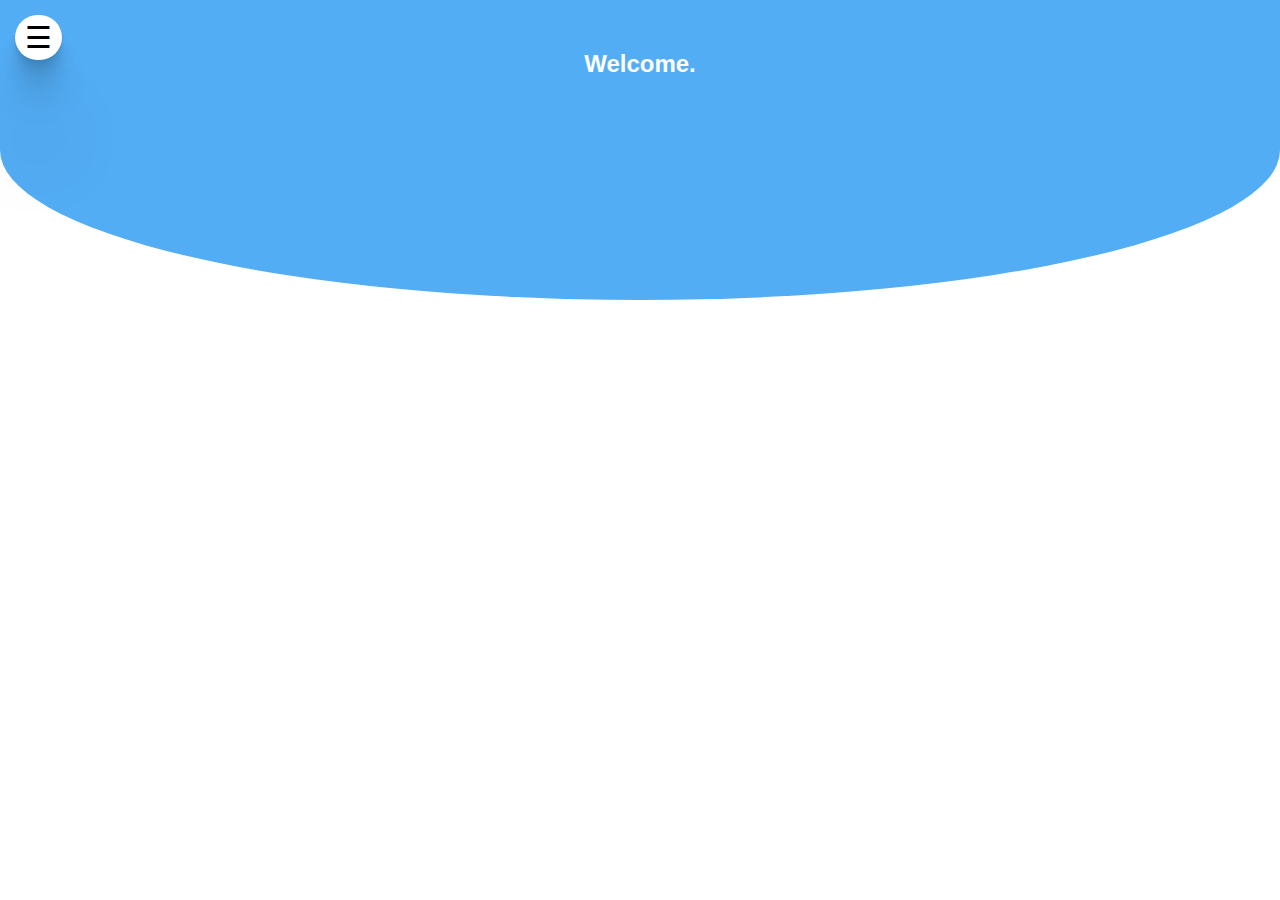
<file: index.html>
<!DOCTYPE html>
<html>
  <head>
    <meta http-equiv="Content-Type" content="text/html;charset=UTF-8" />
    <meta name="viewport" content="width=device-width, initial-scale=1.0" />
    <title>Home Page</title>
    <link rel="stylesheet" href="css/sidebar.css" />
  </head>

  <body>
    <section id="main">
      <div id="side-bar">
        <a href="#" class="ic-close" onclick="closeSideBar()">&times;</a>
        <ul>
					<li><a href="./index.html">Home</a></li>
          <li><a href="./countdown.html">Countdown</a></li>
          <li><a href="./slideshow.html">Slideshow Image</a></li>
          <li><a href="./content-loading.html">Content Loading Placeholder</a></li>
          <li><a href="./load-more.html">Load More</a></li>
        </ul>
      </div>
      <section id="main-fl">
				<a href="#" class="ic-open" onclick="openSideBar()">&#9776;</a>
				<div class="header"><h1>Welcome.</h1></div>
			</section>
		</section>

	</body>
	
  <script>
		function openSideBar() {
			document.getElementById('side-bar').style.width = "40%";
		}
		function closeSideBar() {
			document.getElementById('side-bar').style.width = "0";
		}
	</script>
</html>
</file>
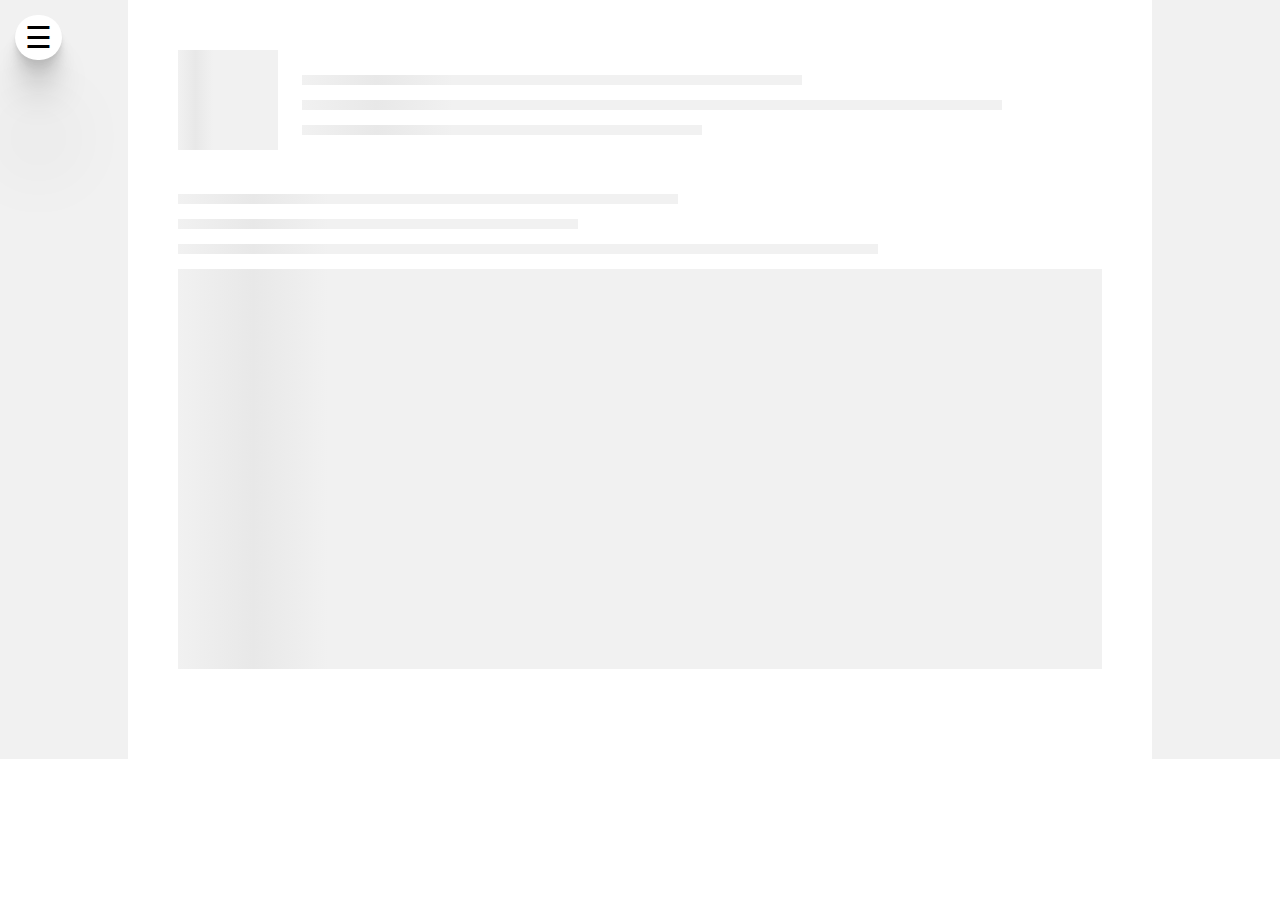
<file: content-loading.html>
<!DOCTYPE html>
<html>
  <head>
    <meta http-equiv="Content-Type" content="text/html;charset=UTF-8" />
    <meta name="viewport" content="width=device-width, initial-scale=1.0" />
    <title>Content Loading Placeholder</title>
    <link rel="stylesheet" href="css/content-loading.css" />
    <link rel="stylesheet" href="css/sidebar.css" />
  </head>

  <body>
    <section id="main-loading">
      <div id="side-bar">
        <a href="#" class="ic-close" onclick="closeSideBar()">&times;</a>
        <ul>
					<li><a href="./index.html">Home</a></li>
          <li><a href="./countdown.html">Countdown</a></li>
          <li><a href="./slideshow.html">Slideshow Image</a></li>
          <li>
            <a href="./content-loading.html">Content Loading Placeholder</a>
          </li>
          <li><a href="./load-more.html">Load More</a></li>
        </ul>
      </div>
      <a href="#" class="ic-open" onclick="openSideBar()">&#9776;</a>

      <div class="loading" id="loading">
        <div class="header-loading">
          <div class="loading-left"></div>
          <div class="loading-right">
            <div class="line-1"></div>
            <div class="line-2"></div>
            <div class="line-3"></div>
          </div>
        </div>
        <div class="body-loading">
          <div class="line-1"></div>
          <div class="line-3"></div>
          <div class="line-2"></div>
          <div class="img-loading"></div>
        </div>
      </div>

      <div class="content" id="content">
        <div class="header-content">
          <div class="content-left">
            <img src="./image/square.jpg" alt="" />
          </div>
          <div class="content-right">
            <h3 class="title">Lorem ipsum dolor sit amet.</h3>
            <h5>
              Lorem ipsum dolor, sit amet consectetur adipisicing elit. Incidunt
              voluptatibus temporibus ipsum vitae sed numquam.
            </h5>
            <h5>
              Lorem ipsum dolor sit amet consectetur, adipisicing elit.
              Necessitatibus?
            </h5>
          </div>
        </div>
        <div class="body-content">
          Lorem ipsum dolor sit amet consectetur, adipisicing elit. Error, fuga!
          <img src="./image/img.jpg" alt="" />
          Lorem ipsum dolor sit amet consectetur, adipisicing elit. Laborum,
          explicabo.
        </div>
      </div>
    </section>
  </body>
  <script>
    function openSideBar() {
      document.getElementById("side-bar").style.width = "40%";
    }

    function closeSideBar() {
      document.getElementById("side-bar").style.width = "0";
    }

    setTimeout(function () {
      document.getElementById("loading").style.display = "none";
      document.getElementById("content").style.display = "block";
    }, 1000);
  </script>
</html>
</file>
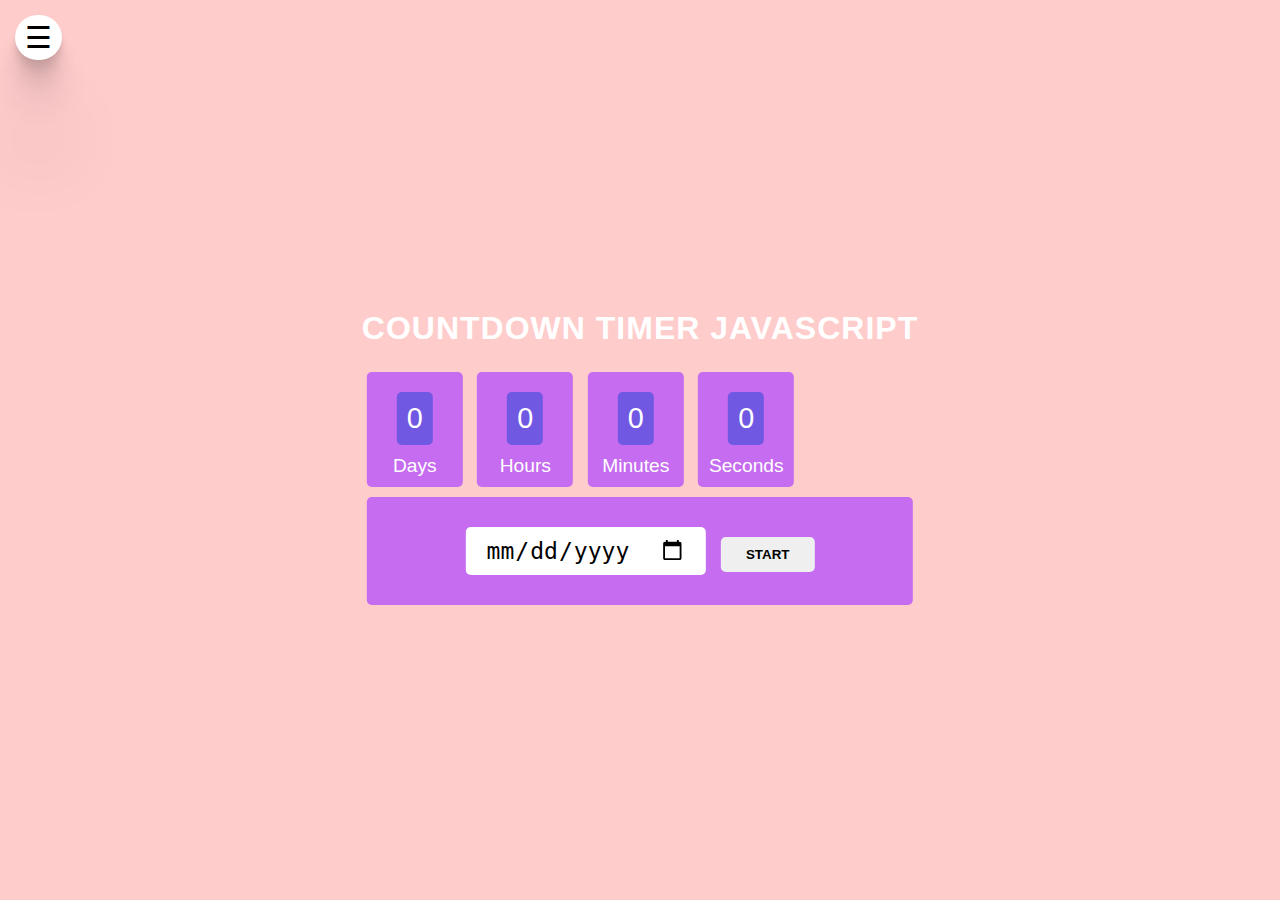
<file: countdown.html>
<!DOCTYPE html>
<html>
  <head>
    <meta http-equiv="Content-Type" content="text/html;charset=UTF-8" />
    <meta name="viewport" content="width=device-width, initial-scale=1.0" />
    <link rel="stylesheet" href="css/countdown.css" />
    <link rel="stylesheet" href="css/sidebar.css" />
    <title>Countdown Timer Javascript</title>
  </head>
  <body>
    <section id="countdown-main">
      <div id="side-bar">
        <a href="#" class="ic-close" onclick="closeSideBar()">&times;</a>
        <ul>
					<li><a href="./index.html">Home</a></li>
          <li><a href="./countdown.html">Countdown</a></li>
          <li><a href="./slideshow.html">Slideshow Image</a></li>
          <li>
            <a href="./content-loading.html">Content Loading Placeholder</a>
          </li>
          <li><a href="./load-more.html">Load More</a></li>
        </ul>
      </div>
      <a href="#" class="ic-open" onclick="openSideBar()">&#9776;</a>
      <div class="countdown" id="countdown">
        <h1>Countdown Timer Javascript</h1>
        <div>
          <span class="days">0</span>
          Days
        </div>
        <div>
          <span class="hours">0</span>
          Hours
        </div>
        <div>
          <span class="minutes">0</span>
          Minutes
        </div>
        <div>
          <span class="seconds">0</span>
          Seconds
        </div>
        <div class="input-date">
          <input type="date" class="date" name="" id="date" />
          <button class="btnStart" onclick="startCountdown()">Start</button>
        </div>
      </div>
    </section>
  </body>

  <script>
    function openSideBar() {
      document.getElementById("side-bar").style.width = "40%";
    }

    function closeSideBar() {
      document.getElementById("side-bar").style.width = "0";
    }

    function getTimeRemaining(endTime) {
      var total = Date.parse(endTime) - Date.parse(new Date());
      var seconds = Math.floor((total / 1000) % 60);
      var minutes = Math.floor((total / 1000 / 60) % 60);
      var hours = Math.floor((total / (1000 * 60 * 60)) % 24);
      var days = Math.floor(total / (1000 * 60 * 60 * 24));

      return {
        total,
        days,
        hours,
        minutes,
        seconds,
      };
    }

    function initializeClock(id, endTime) {
      var clock = document.getElementById(id);
      var daysSpan = clock.querySelector(".days");
      var hoursSpan = clock.querySelector(".hours");
      var minutesSpan = clock.querySelector(".minutes");
      var secondsSpan = clock.querySelector(".seconds");

      function updateClock() {
        var timeRemain = getTimeRemaining(endTime);
        daysSpan.innerHTML = timeRemain.days;
        hoursSpan.innerHTML = ("0" + timeRemain.hours).slice(-2);
        minutesSpan.innerHTML = ("0" + timeRemain.minutes).slice(-2);
        secondsSpan.innerHTML = ("0" + timeRemain.seconds).slice(-2);

        if (timeRemain.total <= 0) {
          clearInterval(timeInterval);
        }
      }

      updateClock();
      var timeInterval = setInterval(updateClock, 1000);
    }

    function startCountdown() {
      var deadline = document.getElementById("date").value;
      var now = new Date();
      initializeClock("countdown", deadline);
    }
  </script>
</html>
</file>
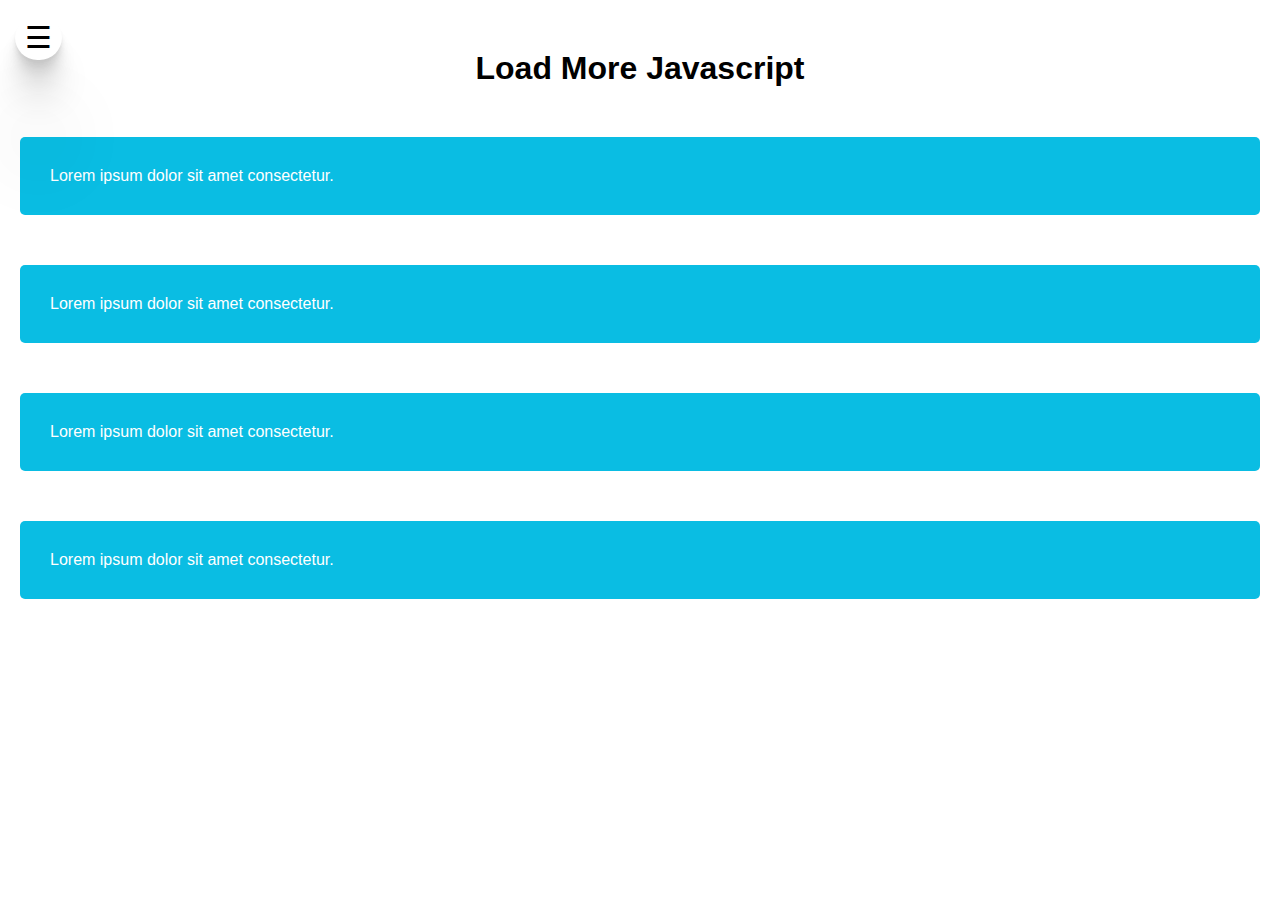
<file: load-more.html>
<!DOCTYPE html>
<html>
  <head>
    <meta http-equiv="Content-Type" content="text/html;charset=UTF-8" />
    <meta name="viewport" content="width=device-width, initial-scale=1.0" />
    <link rel="stylesheet" href="css/load-more.css" />
    <link rel="stylesheet" href="css/sidebar.css" />
    <title>Load More Javascript</title>
  </head>
  <body>
    <section id="main-load">
      <div id="side-bar">
        <a href="#" class="ic-close" onclick="closeSideBar()">&times;</a>
        <ul>
          <li><a href="./index.html">Home</a></li>
          <li><a href="./countdown.html">Countdown</a></li>
          <li><a href="./slideshow.html">Slideshow Image</a></li>
          <li>
            <a href="./content-loading.html">Content Loading Placeholder</a>
          </li>
          <li><a href="./load-more.html">Load More</a></li>
        </ul>
      </div>
      <a href="#" class="ic-open" onclick="openSideBar()">&#9776;</a>

      <h1>Load More Javascript</h1>
      <div id="container">
				<div class="list color7">Lorem ipsum dolor sit amet consectetur.</div>
				<div class="list color7">Lorem ipsum dolor sit amet consectetur.</div>
				<div class="list color7">Lorem ipsum dolor sit amet consectetur.</div>
				<div class="list color7">Lorem ipsum dolor sit amet consectetur.</div>
			</div>

      <div class="spinner">
        <div class="ball"></div>
        <div class="ball"></div>
        <div class="ball"></div>
      </div>
    </section>
  </body>

  <script>
    function openSideBar() {
      document.getElementById("side-bar").style.width = "40%";
    }

    function closeSideBar() {
      document.getElementById("side-bar").style.width = "0";
    }

    var container = document.getElementById("container");
    var loading = document.querySelector(".spinner");

    window.addEventListener("scroll", () => {
      const {
        scrollTop,
        scrollHeight,
        clientHeight,
      } = document.documentElement;

      console.log({ scrollTop, scrollHeight, clientHeight });

      if (clientHeight + scrollTop >= scrollHeight - 5) {
        showLoading();
      }
    });

    function showLoading() {
      loading.classList.add("show");

      setTimeout(getPost, 1000);
    }

    function getPost(data) {
      const postElement = document.createElement("div");
			postElement.classList.add("list");
      postElement.classList.add("color6");
      postElement.innerHTML = 'Lorem ipsum dolor sit amet consectetur.';
			
      container.appendChild(postElement);
      loading.classList.remove("show");
    }
  </script>
</html>
</file>
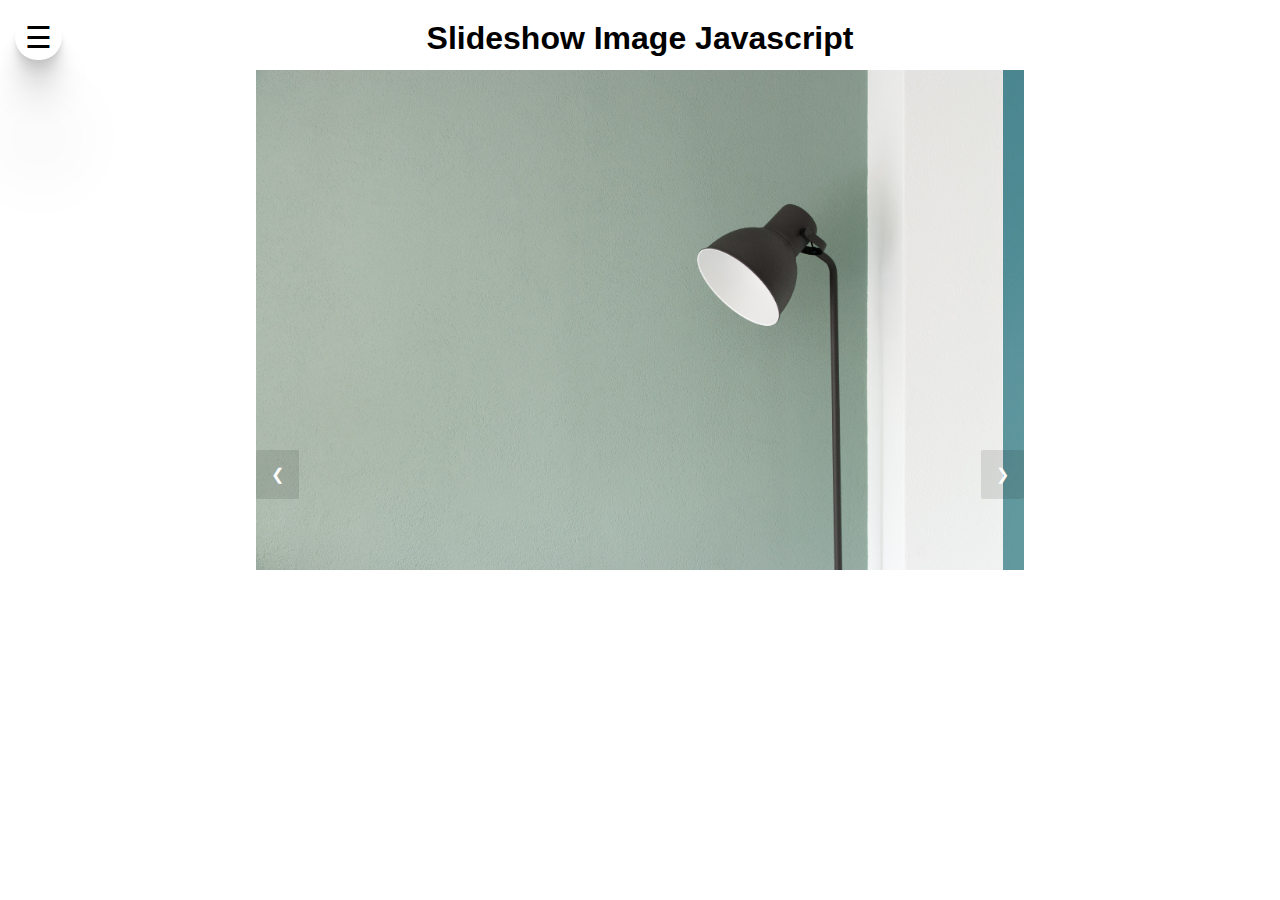
<file: slideshow.html>
<!DOCTYPE html>
<html>
  <head>
    <meta http-equiv="Content-Type" content="text/html;charset=UTF-8" />
    <meta name="viewport" content="width=device-width, initial-scale=1.0" />
    <title>Slideshow Image Javascript</title>
    <link rel="stylesheet" href="css/slideshow.css" />
    <link rel="stylesheet" href="css/sidebar.css" />
  </head>

  <body>
    <div id="side-bar">
      <a href="#" class="ic-close" onclick="closeSideBar()">&times;</a>
      <ul>
        <li><a href="./index.html">Home</a></li>
        <li><a href="./countdown.html">Countdown</a></li>
        <li><a href="./slideshow.html">Slideshow Image</a></li>
        <li>
          <a href="./content-loading.html">Content Loading Placeholder</a>
        </li>
        <li><a href="./load-more.html">Load More</a></li>
      </ul>
    </div>
    <a href="#" class="ic-open" onclick="openSideBar()">&#9776;</a>
    <h1>Slideshow Image Javascript</h1>
    <div class="carousel-container">
      <div class="carousel-slide">
        <img src="./image/slider-3.jpg" id="lastClone" alt="" />
        <img src="./image/slider-1.jpg" alt="" />
        <img src="./image/slider-2.jpg" alt="" />
        <img src="./image/slider-3.jpg" alt="" />
        <img src="./image/slider-1.jpg" id="firstClone" alt="" />
      </div>
    </div>

    <a href="#" class="pre">&#10094;</a>
    <a href="#" class="next">&#10095;</a>
  </body>
  <script>
    function openSideBar() {
      document.getElementById("side-bar").style.width = "40%";
    }

    function closeSideBar() {
      document.getElementById("side-bar").style.width = "0";
    }

    var carouselSlide = document.querySelector(".carousel-slide");
    var carouselImage = document.querySelectorAll(".carousel-slide img");

    const btnPre = document.querySelector(".pre");
    const btnNext = document.querySelector(".next");

    let counter = 1;
    const size = carouselImage[0].clientWidth;

    carouselSlide.style.transform = "translateX(" + (-size * counter) + "px)";

    btnNext.addEventListener("click", () => {
      if (counter >= carouselImage.length - 1) return;
      carouselSlide.style.transition = "transform 0.6s ease-in-out";
      counter++;
      carouselSlide.style.transform = "translateX(" + (-size * counter) + "px)";
    });

    btnPre.addEventListener("click", () => {
      if (counter <= 0) return;
      carouselSlide.style.transition = "transform 0.6s ease-in-out";
      counter--;
      carouselSlide.style.transform = "translateX(" + (-size * counter) + "px)";
    });

    carouselSlide.addEventListener("transitionend", () => {
      if (carouselImage[counter].id === "lastClone") {
        carouselSlide.style.transition = "none";
        counter = carouselImage.length - 2;
        carouselSlide.style.transform = "translateX(" + (-size * counter) + "px)";
      }

      if (carouselImage[counter].id === "firstClone") {
        carouselSlide.style.transition = "none";
        counter = carouselImage.length - counter;
        carouselSlide.style.transform = "translateX(" + (-size * counter) + "px)";
      }
    });
  </script>
</html>
</file>
<file: css/sidebar.css>
* {
  margin: 0;
  padding: 0;
  border: 0;
  text-decoration: none;
  list-style-type: none;
  box-sizing: border-box;
}

html {
  font-family: "Segoe UI", Tahoma, Geneva, Verdana, sans-serif;
  color: #000;
}

body {
  font-size: 1rem;
  font-weight: 400;
}

.header {
  background-color: #53adf4;
  width: 100%;
  height: 300px;
  border-bottom-left-radius: 300%;
  border-bottom-right-radius: 300%;
  top: 0;
}

#main {
  height: 100vh;
}

#main-fl h1 {
  text-align: center;
  /* margin: 30px; */
  font-size: 150%;
  padding: 50px;
  color: #fff;
}

#main-fl img {
  width: 500px;
  height: 500px;
  text-align: center;
  display: block;
	margin: 50px auto;
}

#side-bar {
  position: fixed;
  width: 0;
  background: #eeb341;
  height: 100%;
  text-align: right;
  transition: 0.5s;
  top: 0;
  left: 0;
  overflow: hidden;
  z-index: 99999;
}

.ic-close {
  font-size: 35px;
  margin: 15px;
  z-index: 9999;
  color: #000;
}

.ic-open {
  font-size: 30px;
  color: #000;
  margin: 15px;
  display: block;
  position: absolute;
  top: 0;
  left: 0;
  padding: 5px 10px;
  border-radius: 150px;
  box-shadow: 0 2.8px 2.2px rgba(0, 0, 0, 0.034),
    0 6.7px 5.3px rgba(0, 0, 0, 0.048), 0 12.5px 10px rgba(0, 0, 0, 0.06),
    0 22.3px 17.9px rgba(0, 0, 0, 0.072), 0 41.8px 33.4px rgba(0, 0, 0, 0.086),
    0 100px 80px rgba(0, 0, 0, 0.12);
  background: #fff;
}

#side-bar ul {
  text-align: center;
  margin: 30px 0;
}

#side-bar ul li {
  padding: 10px;
}

#side-bar ul li:hover a {
  color: #0652dd;
}

#side-bar ul li a {
  color: #fff;
  transition: 0.5s;
  font-size: 130%;
  font-weight: 400;
}
</file>
<file: css/content-loading.css>
* {
  margin: 0;
  padding: 0;
  border: 0;
  text-decoration: none;
  list-style-type: none;
  outline: none;
  box-sizing: border-box;
}

html {
  font-family: "Segoe UI", Tahoma, Geneva, Verdana, sans-serif;
  color: #000;
}

body {
  font-size: 1rem;
  font-weight: 400;
}

#main-loading {
  background-color: #f1f1f1;
  width: 100%;
}

#main-loading .loading {
  /* display: none; */
  width: 80%;
  background-color: #fff;
  padding: 50px;
  margin: 0 auto;
}

#main-loading .loading .header-loading .loading-left {
  display: inline-block;
  background-color: #f1f1f1;
  width: 100px;
	height: 100px;
	position: relative;
}

#main-loading .loading .header-loading .loading-right {
  display: inline-block;
  margin-left: 20px;
}

.line-1 {
  background-color: #f1f1f1;
  width: 500px;
  height: 10px;
	margin-bottom: 15px;
	position: relative;
}

.line-2 {
  background-color: #f1f1f1;
  width: 700px;
  height: 10px;
	margin-bottom: 15px;
	position: relative;
}

.line-3 {
  background-color: #f1f1f1;
  width: 400px;
  height: 10px;
	margin-bottom: 15px;
	position: relative;
}

.img-loading {
  width: 100%;
  height: 400px;
	background-color: #f1f1f1;
	position: relative;
}

.body-loading {
  margin: 40px 0;
}

#main-loading .content {
  display: none;
  width: 80%;
  background-color: #fff;
  padding: 50px;
  margin: 0 auto;
}

#main-loading .content .header-content .content-left {
  display: inline-block;
  background-color: #f1f1f1;
  width: 100px;
  height: 100px;
}

#main-loading .content .header-content .content-left img {
  width: 100%;
  height: 100%;
}

#main-loading .content .header-content .content-right {
  display: inline-block;
  margin-left: 20px;
  padding: 20px 0;
}

#main-loading .content .header-content .content-right h3 {
  color: #007bff;
  margin-bottom: 15px;
}

#main-loading .content .header-content .content-right h5 {
  margin-bottom: 15px;
  font-weight: 500;
}

#main-loading .content .body-content img {
  width: 100%;
  height: 500px;
}

.line-1::before,
.line-2::before,
.line-3::before {
  content: "";
  display: block;
  position: absolute;
  left: 0;
  top: 0;
  height: 100%;
  width: 150px;
  background: linear-gradient(
    to right,
    transparent 0%,
    #e8e8e8 50%,
    transparent 100%
  );
  animation: fading 1s cubic-bezier(0.4, 0, 0.2, 1) infinite;
}

.img-loading::before {
  content: "";
  display: block;
  position: absolute;
  left: 0;
  top: 0;
  height: 100%;
  width: 150px;
  background: linear-gradient(
    to right,
    transparent 0%,
    #e8e8e8 50%,
    transparent 100%
  );
  animation: fading 1s cubic-bezier(0.4, 0, 0.2, 1) infinite;
}

.loading-left::before {
	content: "";
	display: block;
	position: absolute;
	left: 0;
	top: 0;
	height: 100%;
	width: 35px;
	background: linear-gradient(
    to right,
    transparent 0%,
    #e8e8e8 50%,
    transparent 100%
  );
  animation: fading 1s cubic-bezier(0.4, 0, 0.2, 1) infinite;
}

@keyframes fading {
  from {
    left: 0px;
  }
  to {
    left: 50%;
  }
}
</file>
<file: css/countdown.css>
* {
  margin: 0;
  padding: 0;
  border: 0;
  text-decoration: none;
	list-style-type: none;
	outline: none;
	box-sizing: border-box;
}

html {
	font-family: 'Segoe UI', Tahoma, Geneva, Verdana, sans-serif;
	color: #000;
}

body {
  font-size: 1rem;
	font-weight: 400;
}

#countdown-main {
	width: 100%;
	height: 100vh;
	background: #ffcccc;
	position: relative;
}

.countdown {
	position: absolute;
	top: 50%;
	left: 50%;
	transform: translate(-50%, -50%);
}

.countdown h1 {
	text-align: center;
	margin: 20px 0;
	color: #fff;
	text-transform: uppercase;
	letter-spacing: 1px;
}

.countdown div {
	display: inline-block;
	padding: 10px;
	color: #fff;
	font-size: 120%;
	font-weight: 300;
	background: #c56cf0;
	border-radius: 5px;
	text-align: center;
	margin: 5px;
}

.countdown div span {
	display: block;
	padding: 10px;
	margin: 10px 20px;
	text-align: center;
	background: #7158e2;
	border-radius: 5px;
	font-size: 150%;
	font-weight: 400;
}

.countdown .input-date {
	display: block;
}

.countdown .date {
	display: inline-block;
	margin: 20px auto;
	padding: 10px 20px;
	border-radius: 5px;
	font-size: 120%;
}

.countdown .input-date .btnStart {
	padding: 10px 25px;
	border-radius: 5px;
	font-weight: bold;
	margin-left: 10px ;
	text-transform: uppercase;
}

.countdown .input-date .btnStart:hover,
.countdown .input-date .btnStart:active {
	background: #7158e2;
	color: #fff;
}
</file>
<file: css/load-more.css>
* {
  margin: 0;
  padding: 0;
  border: 0;
  text-decoration: none;
  list-style-type: none;
  outline: none;
  box-sizing: border-box;
}

html {
  font-family: "Segoe UI", Tahoma, Geneva, Verdana, sans-serif;
  color: #000;
}

body {
  font-size: 1rem;
	font-weight: 400;
	padding-bottom: 100px;
}

#main-load {
}

#main-load h1 {
  text-align: center;
	margin: 50px;
}

#main-load .list {
  padding: 30px;
  margin: 50px 20px;
  color: #fff;
  font-weight: 500;
  border-radius: 5px;
  transition: 0.5s;
}

#main-load .hide {
  opacity: 0;
  transition: 0.3s;
}

.color {
	background: #0984e3;
}

.color1 {
  background: #54a0ff;
}

.color2 {
  background: #00d2d3;
}

.color3 {
  background: #01a3a4;
}

.color4 {
  background: #1dd1a1;
}

.color5 {
  background: #10ac84;
}

.color6 {
  background: #48dbfb;
}

.color7 {
  background: #0abde3;
}

.color8 {
  background: #ff6b6b;
}

.color9 {
	background: #ff9f43;
}

.color10 {
	background: #ff9ff3;
}

/* .spinner {
  margin: 100px auto 0;
  width: 70px;
  text-align: center;
}

.spinner > div {
  width: 18px;
  height: 18px;
  background-color: #333;
  border-radius: 100%;
  display: inline-block;
  -webkit-animation: bounce 1.4s infinite ease-in-out both;
  animation: bounce 1.4s infinite ease-in-out both;
}

.spinner .bounce1 {
  -webkit-animation-delay: -0.32s;
  animation-delay: -0.32s;
}

.spinner .bounce2 {
  -webkit-animation-delay: -0.16s;
  animation-delay: -0.16s;
}

@-webkit-keyframes bounce {
  0%, 80%, 100% { -webkit-transform: scale(0) }
  40% { -webkit-transform: scale(1.0) }
}

@keyframes bounce {
  0%, 80%, 100% { 
    -webkit-transform: scale(0);
    transform: scale(0);
  } 40% { 
    -webkit-transform: scale(1.0);
    transform: scale(1.0);
  }
} */


.spinner {
	opacity: 0;
	display: flex;
	position: fixed;
	bottom: 50px;
	left: 50%;
	transform: translateX(-50%);
	transition: opacity .3s ease-in;
}

.spinner.show {
	opacity: 1;
}

.ball {
	background-color: #777;
	border-radius: 50%;
	margin: 5px;
	height: 10px;
	width: 10px;
	animation: jump .5s ease-in infinite;
}

.ball:nth-of-type(2) {
	animation-delay: 0.1s;
}

.ball:nth-of-type(3) {
	animation-delay: 0.2s;
}

@keyframes jump {
	0%, 100% {
		transform: translateY(0);
	}
	
	50% {
		transform: translateY(-10px);
	}
}
</file>
<file: css/slideshow.css>
* {
  margin: 0;
  padding: 0;
  border: 0;
  text-decoration: none;
  list-style-type: none;
  outline: none;
  box-sizing: border-box;
}

html {
  font-family: "Segoe UI", Tahoma, Geneva, Verdana, sans-serif;
  color: #000;
}

body {
  font-size: 1rem;
	font-weight: 400;
}

.carousel-container {
	width: 60%;
	margin: auto;
	margin-top: 70px;
	overflow: hidden;

}

.carousel-slide {
	display: flex;
	width: 100%;
	height: 500px;
}

.carousel-slide img {
	width: 100%;
	height: 100%;
}

.pre {
	padding: 15px;
	background-color: rgba(0, 0, 0, .1);
	position: absolute;
	color: #fff;
	top: 50%;
	left: 20%;
	border-radius: 2px;
	transition: .2s;
}

.next {
	padding: 15px;
	background-color: rgba(0, 0, 0, .1);
	position: absolute;
	color: #fff;
	top: 50%;
	right: 20%;
	border-radius: 2px;
	transition: .2s;
}

.pre:hover,
.next:hover {
	background-color: rgba(0, 0, 0, .7);
}

h1 {
	text-align: center;
	position: absolute;
	top: 20px;
	left: 50%;
	transform: translateX(-50%);
}
</file>
